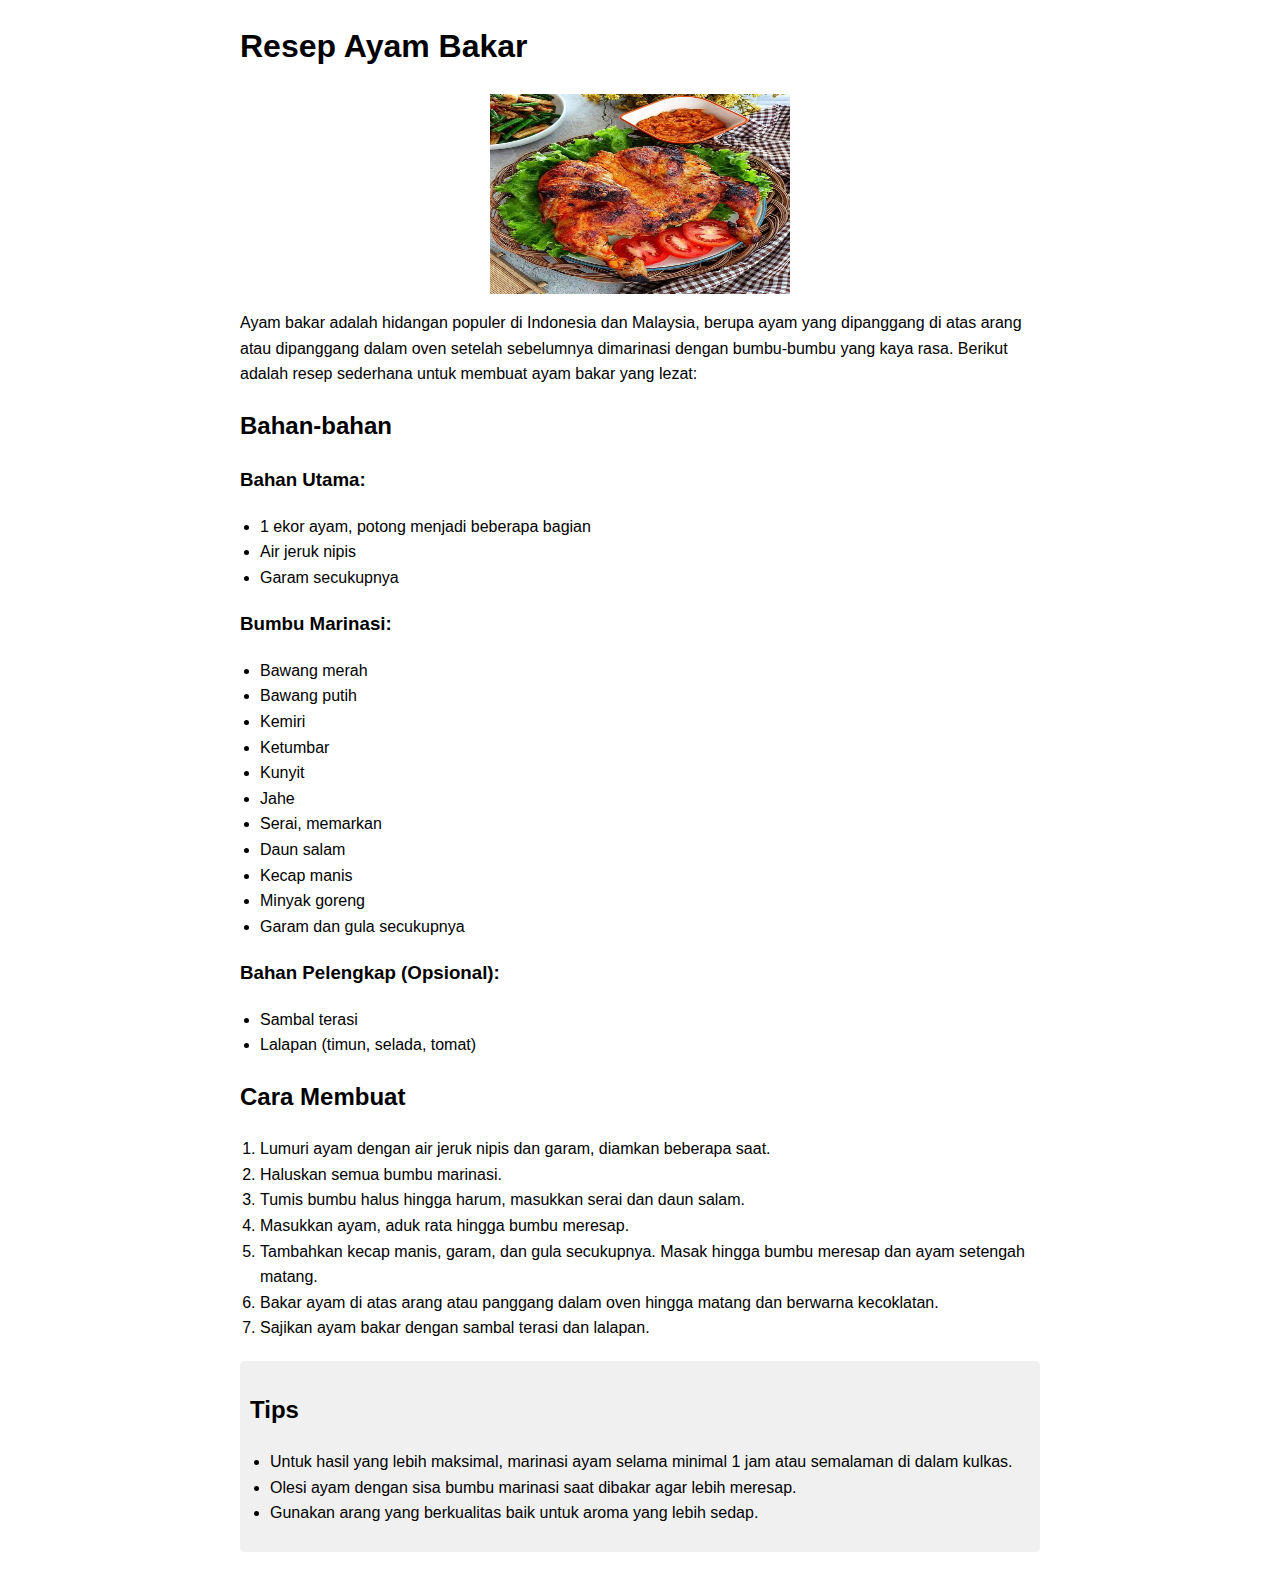
<file: html/ayamBakar.html>
<!DOCTYPE html>
<html lang="id">
<head>
    <meta charset="UTF-8">
    <meta name="viewport" content="width=device-width, initial-scale=1.0">
    <title>Ayam Bakar</title>
    <link rel="stylesheet" href="/css/menu.css">
</head>
<body>
    <div class="container">
        <h1>Resep Ayam Bakar</h1>

        <img src="/image/ayamBakar.jpg" alt="Gambar Ayam Bakar">

        <div class="deskripsi">
            <p>Ayam bakar adalah hidangan populer di Indonesia dan Malaysia, berupa ayam yang dipanggang di atas arang atau dipanggang dalam oven setelah sebelumnya dimarinasi dengan bumbu-bumbu yang kaya rasa. Berikut adalah resep sederhana untuk membuat ayam bakar yang lezat:</p>
        </div>

        <div class="bahan">
            <h2>Bahan-bahan</h2>
            <h3>Bahan Utama:</h3>
            <ul>
                <li>1 ekor ayam, potong menjadi beberapa bagian</li>
                <li>Air jeruk nipis</li>
                <li>Garam secukupnya</li>
            </ul>
            <h3>Bumbu Marinasi:</h3>
            <ul>
                <li>Bawang merah</li>
                <li>Bawang putih</li>
                <li>Kemiri</li>
                <li>Ketumbar</li>
                <li>Kunyit</li>
                <li>Jahe</li>
                <li>Serai, memarkan</li>
                <li>Daun salam</li>
                <li>Kecap manis</li>
                <li>Minyak goreng</li>
                <li>Garam dan gula secukupnya</li>
            </ul>
            <h3>Bahan Pelengkap (Opsional):</h3>
            <ul>
                <li>Sambal terasi</li>
                <li>Lalapan (timun, selada, tomat)</li>
            </ul>
        </div>

        <div class="cara-membuat">
            <h2>Cara Membuat</h2>
            <ol>
                <li>Lumuri ayam dengan air jeruk nipis dan garam, diamkan beberapa saat.</li>
                <li>Haluskan semua bumbu marinasi.</li>
                <li>Tumis bumbu halus hingga harum, masukkan serai dan daun salam.</li>
                <li>Masukkan ayam, aduk rata hingga bumbu meresap.</li>
                <li>Tambahkan kecap manis, garam, dan gula secukupnya. Masak hingga bumbu meresap dan ayam setengah matang.</li>
                <li>Bakar ayam di atas arang atau panggang dalam oven hingga matang dan berwarna kecoklatan.</li>
                <li>Sajikan ayam bakar dengan sambal terasi dan lalapan.</li>
            </ol>
        </div>

        <div class="tips">
            <h2>Tips</h2>
            <ul>
                <li>Untuk hasil yang lebih maksimal, marinasi ayam selama minimal 1 jam atau semalaman di dalam kulkas.</li>
                <li>Olesi ayam dengan sisa bumbu marinasi saat dibakar agar lebih meresap.</li>
                <li>Gunakan arang yang berkualitas baik untuk aroma yang lebih sedap.</li>
            </ul>
        </div>
    </div>
</body>
</html>
</file>
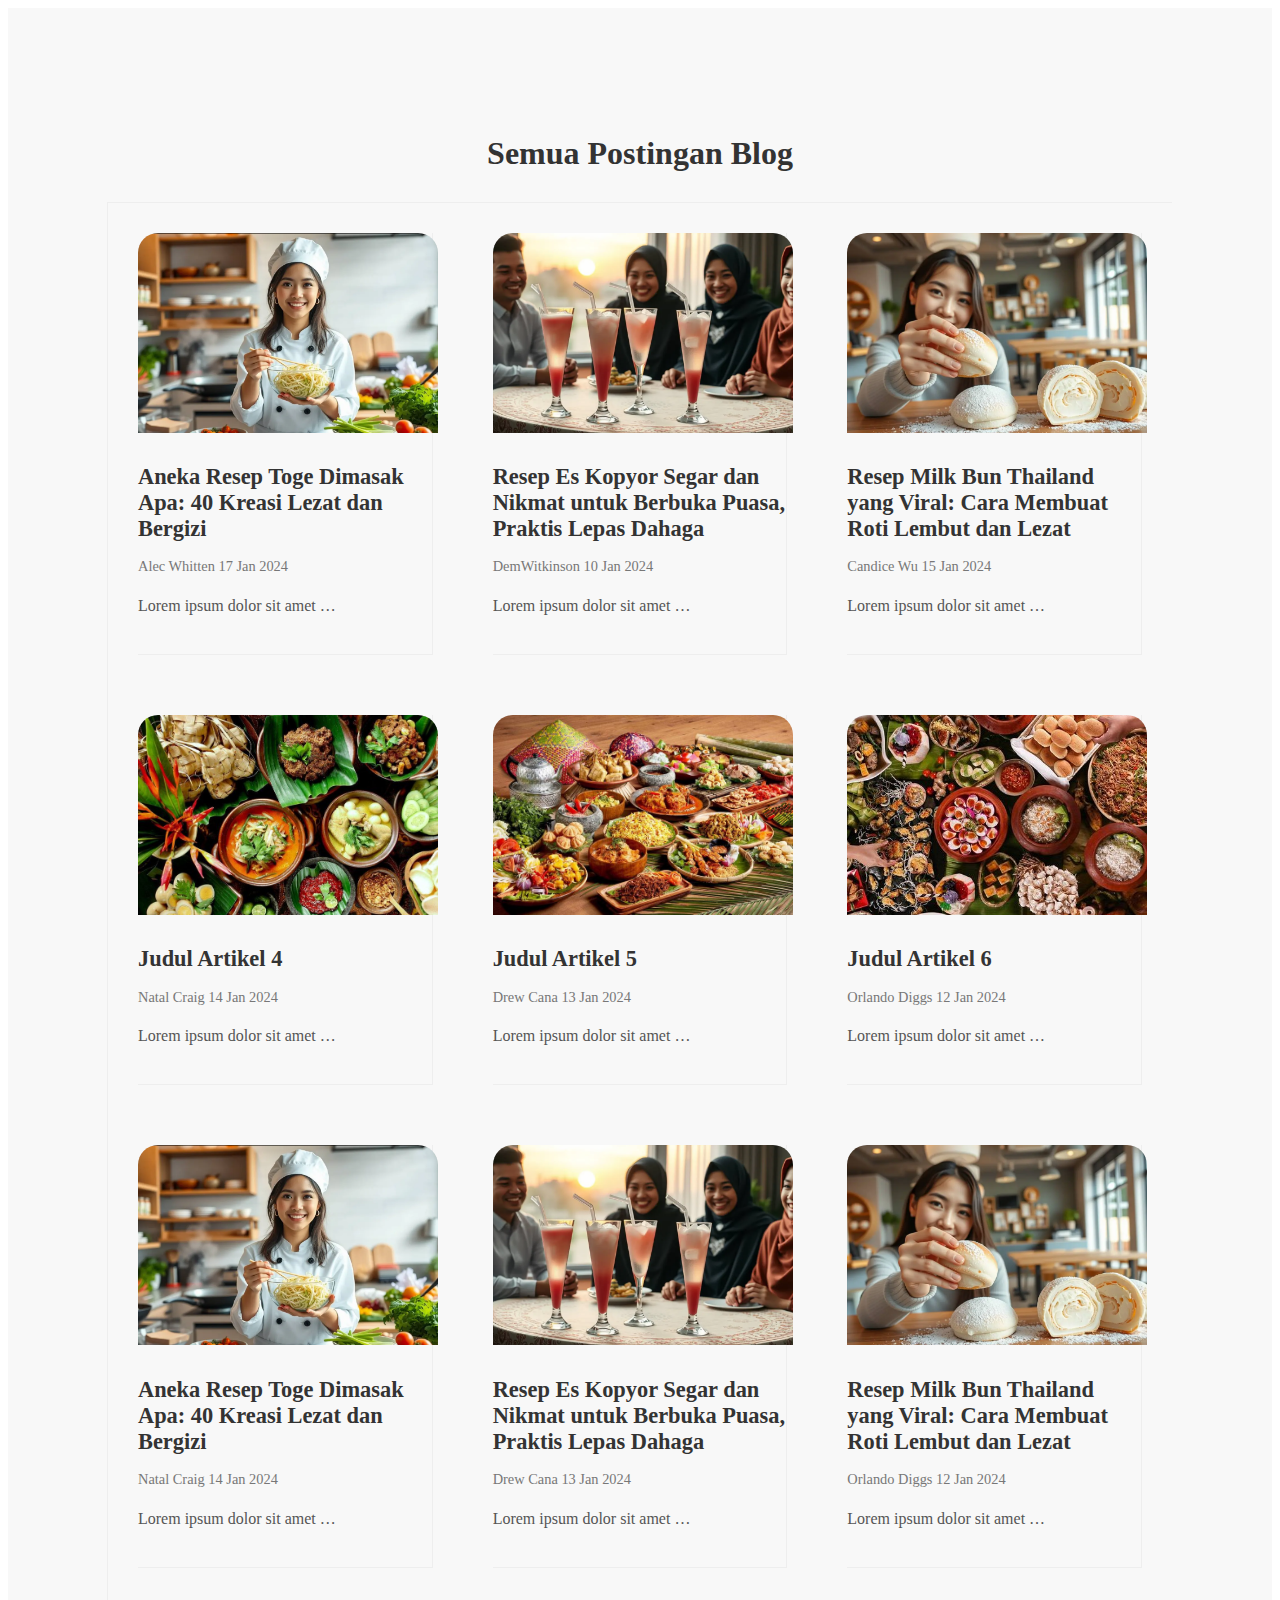
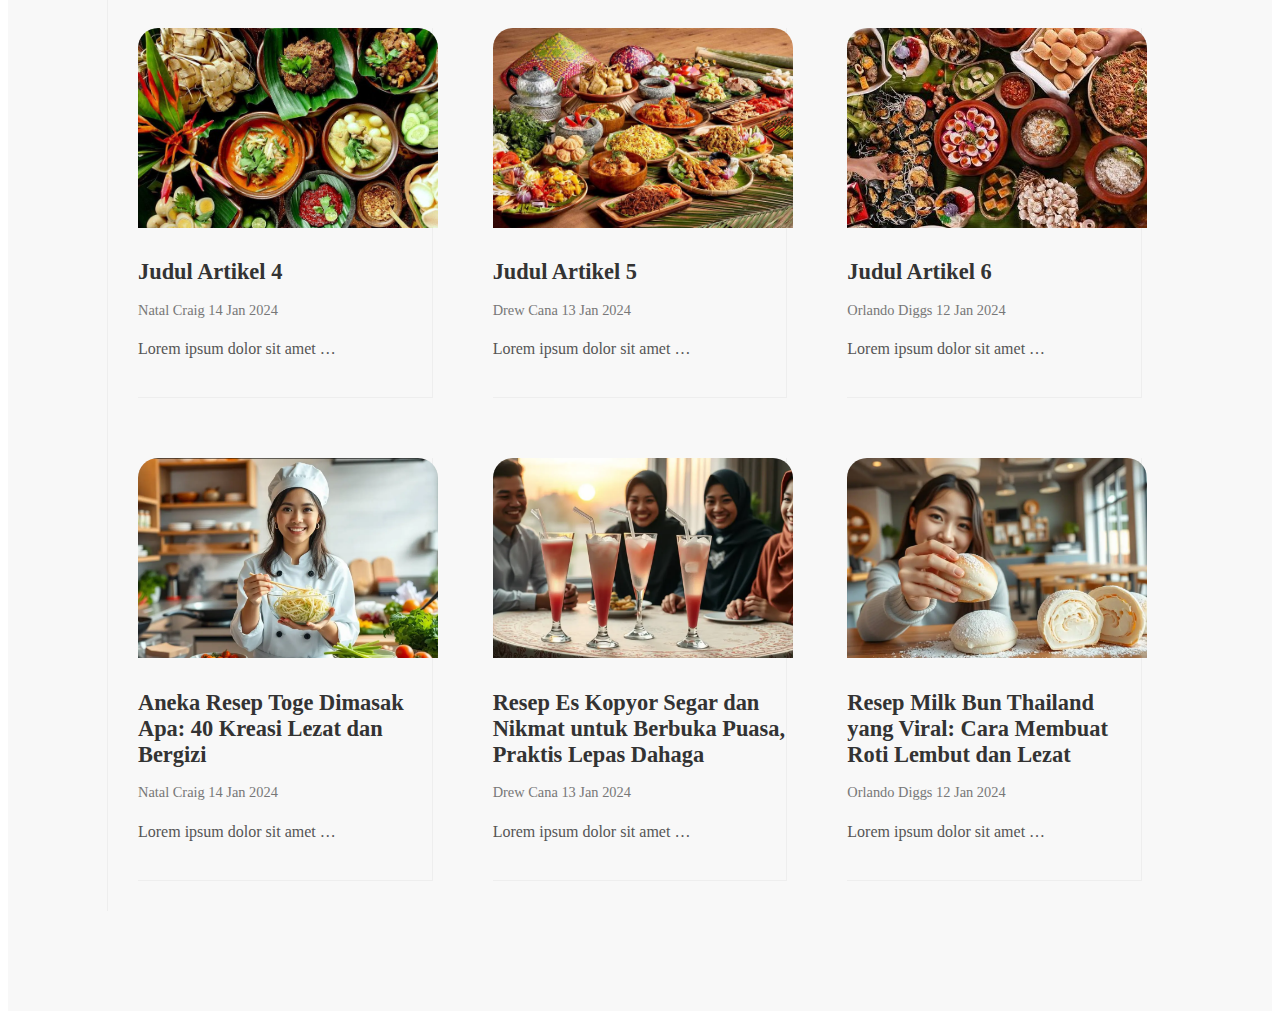
<file: html/blog.html>
<!DOCTYPE html>
<html lang="id">
<head>
    <meta charset="UTF-8">
    <meta name="viewport" content="width=device-width, initial-scale=1.0">
    <title>Berita Terkini</title>
    <link rel="stylesheet" href="/css/blog.css">
</head>
<body>
    <div class="container">
        <section class="blog-grid">
            <h2>Semua Postingan Blog</h2>
            <div class="grid-container">
                <div class="grid-item">
                    <img src="/image/artikel1.png" alt="Judul Artikel 1">
                    <a href="https://www.liputan6.com/feeds/read/5805653/aneka-resep-toge-dimasak-apa-40-kreasi-lezat-dan-bergizi"><h3>Aneka Resep Toge Dimasak Apa: 40 Kreasi Lezat dan Bergizi</h3></a> <p class="meta">Alec Whitten 17 Jan 2024</p>
                    <p class="truncate">Lorem ipsum dolor sit amet consectetur adipisicing elit. Iure, animi iste. Ad, suscipit rerum mollitia ea distinctio impedit odit quae nam officiis, voluptate expedita sint necessitatibus libero est. Consequatur, fugiat?.</p>
                </div>
                <div class="grid-item">
                    <img src="/image/artikel2.png" alt="Judul Artikel 2">
                    <a href="https://www.liputan6.com/feeds/read/5861924/resep-es-kopyor-segar-dan-nikmat-untuk-berbuka-puasa-praktis-lepas-dahaga"><h3>Resep Es Kopyor Segar dan Nikmat untuk Berbuka Puasa, Praktis Lepas Dahaga</h3></a>
                    <p class="meta">DemWitkinson 10 Jan 2024</p>
                    <p class="truncate">Lorem ipsum dolor sit amet consectetur adipisicing elit. Iure, animi iste. Ad, suscipit rerum mollitia ea distinctio impedit odit quae nam officiis, voluptate expedita sint necessitatibus libero est. Consequatur, fugiat?.</p>
                </div>
                <div class="grid-item">
                    <img src="/image/artikel3.png" alt="Judul Artikel 3">
                    <a href="https://www.liputan6.com/feeds/read/5862029/resep-milk-bun-thailand-yang-viral-cara-membuat-roti-lembut-dan-lezat"><h3>Resep Milk Bun Thailand yang Viral: Cara Membuat Roti Lembut dan Lezat</h3></a>
                    <p class="meta">Candice Wu 15 Jan 2024</p>
                    <p class="truncate">Lorem ipsum dolor sit amet consectetur adipisicing elit. Iure, animi iste. Ad, suscipit rerum mollitia ea distinctio impedit odit quae nam officiis, voluptate expedita sint necessitatibus libero est. Consequatur, fugiat?.</p>
                </div>
                <div class="grid-item">
                    <img src="/image/makanan.jpg" alt="Judul Artikel 4">
                    <a href="#"><h3>Judul Artikel 4</h3></a>
                    <p class="meta">Natal Craig 14 Jan 2024</p>
                    <p class="truncate">Lorem ipsum dolor sit amet consectetur adipisicing elit. Iure, animi iste. Ad, suscipit rerum mollitia ea distinctio impedit odit quae nam officiis, voluptate expedita sint necessitatibus libero est. Consequatur, fugiat?.</p>
                </div>
                <div class="grid-item">
                    <img src="/image/makanan1.jpg" alt="Judul Artikel 5">
                    <a href="#"><h3>Judul Artikel 5</h3></a>
                    <p class="meta">Drew Cana 13 Jan 2024</p>
                    <p class="truncate">Lorem ipsum dolor sit amet consectetur adipisicing elit. Iure, animi iste. Ad, suscipit rerum mollitia ea distinctio impedit odit quae nam officiis, voluptate expedita sint necessitatibus libero est. Consequatur, fugiat?.</p>
                </div>
                <div class="grid-item">
                    <img src="/image/makanan2.jpg" alt="Judul Artikel 6">
                    <a href="#"><h3>Judul Artikel 6</h3></a>
                    <p class="meta">Orlando Diggs 12 Jan 2024</p>
                    <p class="truncate">Lorem ipsum dolor sit amet consectetur adipisicing elit. Iure, animi iste. Ad, suscipit rerum mollitia ea distinctio impedit odit quae nam officiis, voluptate expedita sint necessitatibus libero est. Consequatur, fugiat?.</p>
                </div>
                <div class="grid-item">
                    <img src="/image/artikel1.png" alt="Judul Artikel 4">
                    <a href="https://www.liputan6.com/feeds/read/5805653/aneka-resep-toge-dimasak-apa-40-kreasi-lezat-dan-bergizi"><h3>Aneka Resep Toge Dimasak Apa: 40 Kreasi Lezat dan Bergizi</h3></a>
                    <p class="meta">Natal Craig 14 Jan 2024</p>
                    <p class="truncate">Lorem ipsum dolor sit amet consectetur adipisicing elit. Iure, animi iste. Ad, suscipit rerum mollitia ea distinctio impedit odit quae nam officiis, voluptate expedita sint necessitatibus libero est. Consequatur, fugiat?.</p>
                </div>
                <div class="grid-item">
                    <img src="/image/artikel2.png" alt="Judul Artikel 5">
                    <a href="https://www.liputan6.com/feeds/read/5861924/resep-es-kopyor-segar-dan-nikmat-untuk-berbuka-puasa-praktis-lepas-dahaga"><h3>Resep Es Kopyor Segar dan Nikmat untuk Berbuka Puasa, Praktis Lepas Dahaga</h3></a>
                    <p class="meta">Drew Cana 13 Jan 2024</p>
                    <p class="truncate">Lorem ipsum dolor sit amet consectetur adipisicing elit. Iure, animi iste. Ad, suscipit rerum mollitia ea distinctio impedit odit quae nam officiis, voluptate expedita sint necessitatibus libero est. Consequatur, fugiat?.</p>
                </div>
                <div class="grid-item">
                    <img src="/image/artikel3.png" alt="Judul Artikel 6">
                    <a href="https://www.liputan6.com/feeds/read/5862029/resep-milk-bun-thailand-yang-viral-cara-membuat-roti-lembut-dan-lezat"><h3>Resep Milk Bun Thailand yang Viral: Cara Membuat Roti Lembut dan Lezat</h3></a>
                    <p class="meta">Orlando Diggs 12 Jan 2024</p>
                    <p class="truncate">Lorem ipsum dolor sit amet consectetur adipisicing elit. Iure, animi iste. Ad, suscipit rerum mollitia ea distinctio impedit odit quae nam officiis, voluptate expedita sint necessitatibus libero est. Consequatur, fugiat?.</p>
                </div><div class="grid-item">
                    <img src="/image/makanan.jpg" alt="Judul Artikel 4">
                    <a href="#"><h3>Judul Artikel 4</h3></a>
                    <p class="meta">Natal Craig 14 Jan 2024</p>
                    <p class="truncate">Lorem ipsum dolor sit amet consectetur adipisicing elit. Iure, animi iste. Ad, suscipit rerum mollitia ea distinctio impedit odit quae nam officiis, voluptate expedita sint necessitatibus libero est. Consequatur, fugiat?.</p>
                </div>
                <div class="grid-item">
                    <img src="/image/makanan1.jpg" alt="Judul Artikel 5">
                    <a href="#"><h3>Judul Artikel 5</h3></a>
                    <p class="meta">Drew Cana 13 Jan 2024</p>
                    <p class="truncate">Lorem ipsum dolor sit amet consectetur adipisicing elit. Iure, animi iste. Ad, suscipit rerum mollitia ea distinctio impedit odit quae nam officiis, voluptate expedita sint necessitatibus libero est. Consequatur, fugiat?.</p>
                </div>
                <div class="grid-item">
                    <img src="/image/makanan2.jpg" alt="Judul Artikel 6">
                    <a href="#"><h3>Judul Artikel 6</h3></a>
                    <p class="meta">Orlando Diggs 12 Jan 2024</p>
                    <p class="truncate">Lorem ipsum dolor sit amet consectetur adipisicing elit. Iure, animi iste. Ad, suscipit rerum mollitia ea distinctio impedit odit quae nam officiis, voluptate expedita sint necessitatibus libero est. Consequatur, fugiat?.</p>
                </div><div class="grid-item">
                    <img src="/image/artikel1.png" alt="Judul Artikel 4">
                    <a href="https://www.liputan6.com/feeds/read/5805653/aneka-resep-toge-dimasak-apa-40-kreasi-lezat-dan-bergizi"><h3>Aneka Resep Toge Dimasak Apa: 40 Kreasi Lezat dan Bergizi</h3></a>
                    <p class="meta">Natal Craig 14 Jan 2024</p>
                    <p class="truncate">Lorem ipsum dolor sit amet consectetur adipisicing elit. Iure, animi iste. Ad, suscipit rerum mollitia ea distinctio impedit odit quae nam officiis, voluptate expedita sint necessitatibus libero est. Consequatur, fugiat?.</p>
                </div>
                <div class="grid-item">
                    <img src="/image/artikel2.png" alt="Judul Artikel 5">
                    <a href="https://www.liputan6.com/feeds/read/5861924/resep-es-kopyor-segar-dan-nikmat-untuk-berbuka-puasa-praktis-lepas-dahaga"><h3>Resep Es Kopyor Segar dan Nikmat untuk Berbuka Puasa, Praktis Lepas Dahaga</h3></a>
                    <p class="meta">Drew Cana 13 Jan 2024</p>
                    <p class="truncate">Lorem ipsum dolor sit amet consectetur adipisicing elit. Iure, animi iste. Ad, suscipit rerum mollitia ea distinctio impedit odit quae nam officiis, voluptate expedita sint necessitatibus libero est. Consequatur, fugiat?.</p>
                </div>
                <div class="grid-item">
                    <img src="/image/artikel3.png" alt="Judul Artikel 6">
                    <a href="https://www.liputan6.com/feeds/read/5862029/resep-milk-bun-thailand-yang-viral-cara-membuat-roti-lembut-dan-lezat"><h3>Resep Milk Bun Thailand yang Viral: Cara Membuat Roti Lembut dan Lezat</h3></a>
                    <p class="meta">Orlando Diggs 12 Jan 2024</p>
                    <p  class="truncate">Lorem ipsum dolor sit amet consectetur adipisicing elit. Iure, animi iste. Ad, suscipit rerum mollitia ea distinctio impedit odit quae nam officiis, voluptate expedita sint necessitatibus libero est. Consequatur, fugiat?.</p>
                </div>
            </div>
        </section>
    </div>
    <script src="/js/kuliner.js"></script>

</body>
</html>
</file>
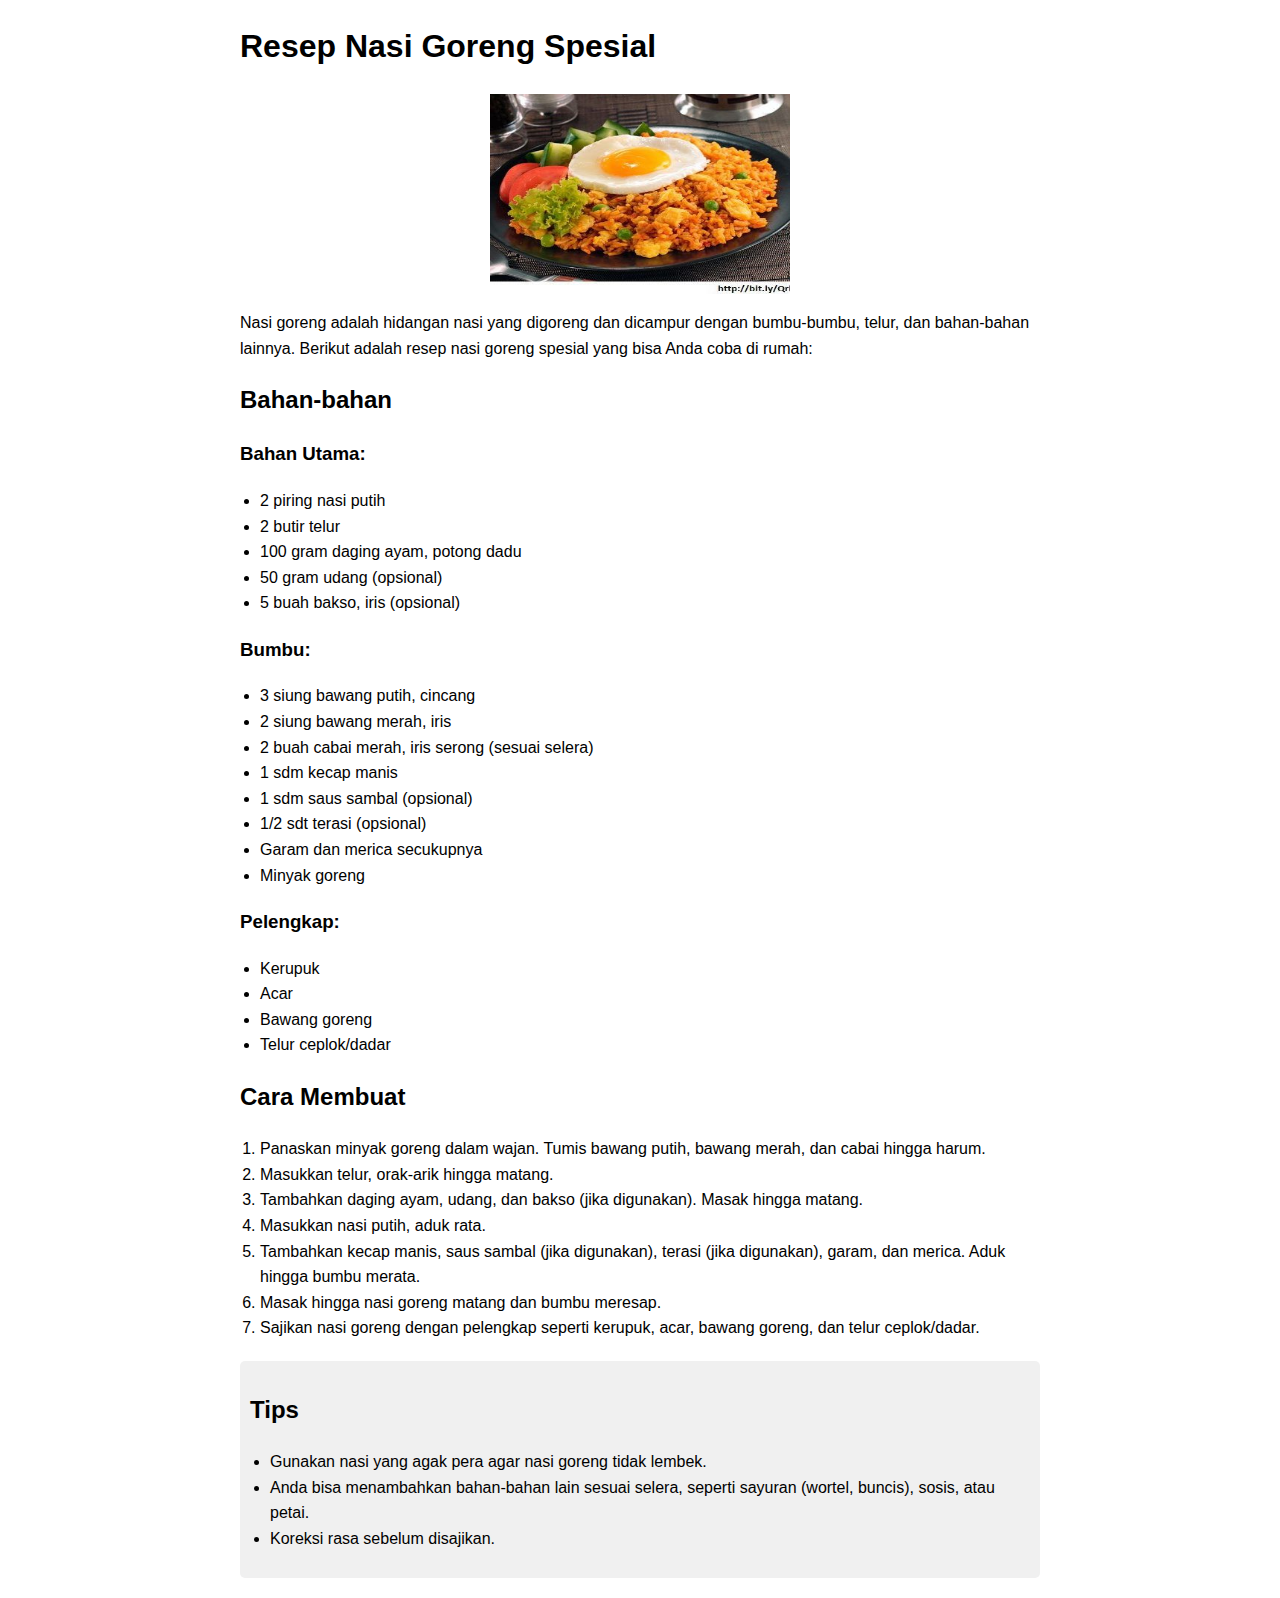
<file: html/nasiGoreng.html>
<!DOCTYPE html>
<html lang="id">
<head>
    <meta charset="UTF-8">
    <meta name="viewport" content="width=device-width, initial-scale=1.0">
    <title>Nasi Goreng</title>
    <link rel="stylesheet" href="/css/menu.css">
</head>
<body>
    <div class="container">
        <h1>Resep Nasi Goreng Spesial</h1>

        <img src="/image/nasgor.jpg" alt="Gambar Nasi Goreng">

        <div class="deskripsi">
            <p>Nasi goreng adalah hidangan nasi yang digoreng dan dicampur dengan bumbu-bumbu, telur, dan bahan-bahan lainnya. Berikut adalah resep nasi goreng spesial yang bisa Anda coba di rumah:</p>
        </div>

        <div class="bahan">
            <h2>Bahan-bahan</h2>
            <h3>Bahan Utama:</h3>
            <ul>
                <li>2 piring nasi putih</li>
                <li>2 butir telur</li>
                <li>100 gram daging ayam, potong dadu</li>
                <li>50 gram udang (opsional)</li>
                <li>5 buah bakso, iris (opsional)</li>
            </ul>
            <h3>Bumbu:</h3>
            <ul>
                <li>3 siung bawang putih, cincang</li>
                <li>2 siung bawang merah, iris</li>
                <li>2 buah cabai merah, iris serong (sesuai selera)</li>
                <li>1 sdm kecap manis</li>
                <li>1 sdm saus sambal (opsional)</li>
                <li>1/2 sdt terasi (opsional)</li>
                <li>Garam dan merica secukupnya</li>
                <li>Minyak goreng</li>
            </ul>
            <h3>Pelengkap:</h3>
            <ul>
                <li>Kerupuk</li>
                <li>Acar</li>
                <li>Bawang goreng</li>
                <li>Telur ceplok/dadar</li>
            </ul>
        </div>

        <div class="cara-membuat">
            <h2>Cara Membuat</h2>
            <ol>
                <li>Panaskan minyak goreng dalam wajan. Tumis bawang putih, bawang merah, dan cabai hingga harum.</li>
                <li>Masukkan telur, orak-arik hingga matang.</li>
                <li>Tambahkan daging ayam, udang, dan bakso (jika digunakan). Masak hingga matang.</li>
                <li>Masukkan nasi putih, aduk rata.</li>
                <li>Tambahkan kecap manis, saus sambal (jika digunakan), terasi (jika digunakan), garam, dan merica. Aduk hingga bumbu merata.</li>
                <li>Masak hingga nasi goreng matang dan bumbu meresap.</li>
                <li>Sajikan nasi goreng dengan pelengkap seperti kerupuk, acar, bawang goreng, dan telur ceplok/dadar.</li>
            </ol>
        </div>

        <div class="tips">
            <h2>Tips</h2>
            <ul>
                <li>Gunakan nasi yang agak pera agar nasi goreng tidak lembek.</li>
                <li>Anda bisa menambahkan bahan-bahan lain sesuai selera, seperti sayuran (wortel, buncis), sosis, atau petai.</li>
                <li>Koreksi rasa sebelum disajikan.</li>
            </ul>
        </div>
    </div>

</body>
</html>
</file>
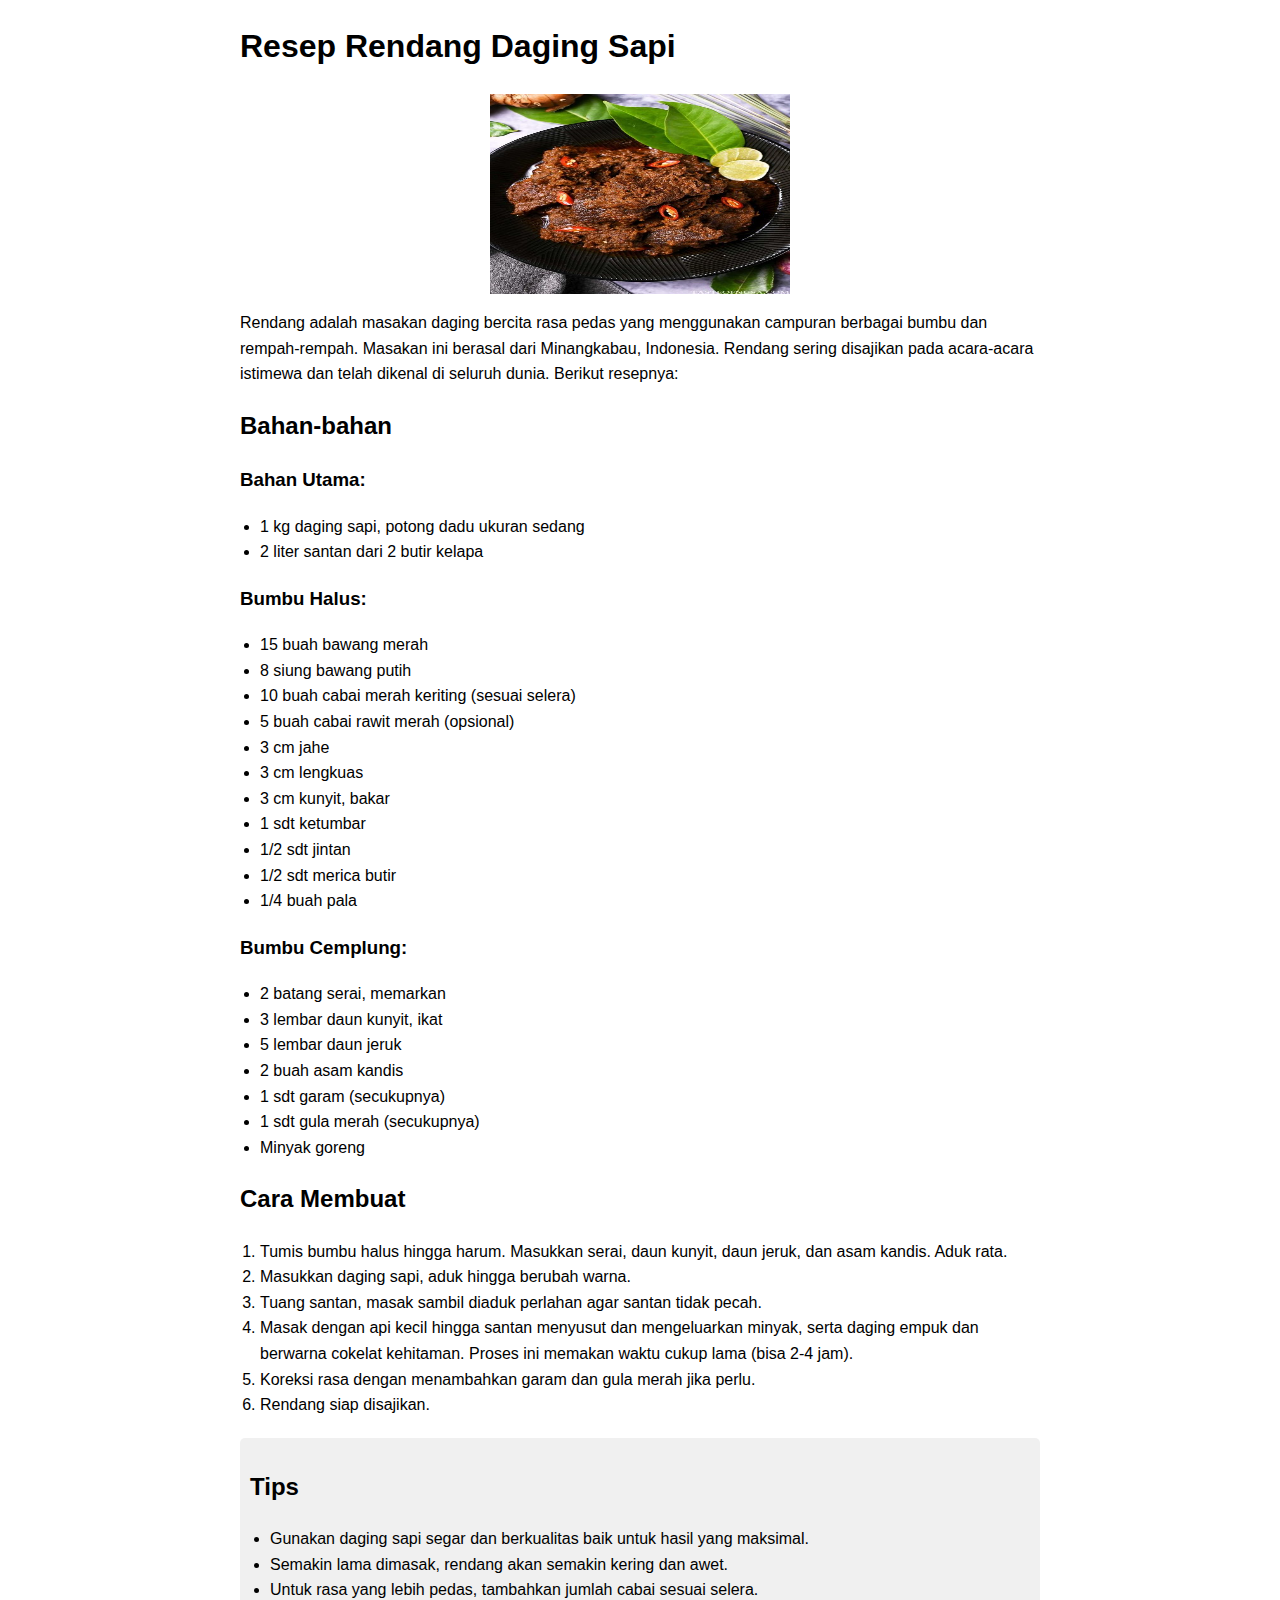
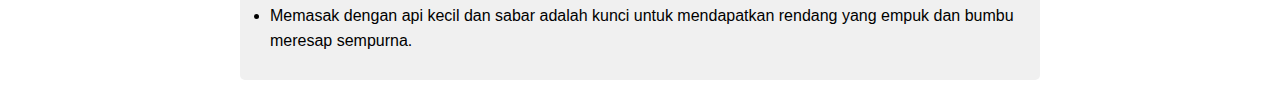
<file: html/rendang.html>
<!DOCTYPE html>
<html lang="id">
<head>
    <meta charset="UTF-8">
    <meta name="viewport" content="width=device-width, initial-scale=1.0">
    <title>rendang</title>
    <link rel="stylesheet" href="/css/menu.css">
</head>
    <body>
        <div class="container">
            <h1>Resep Rendang Daging Sapi</h1>
    
            <img src="/image/rendang.jpg" alt="Gambar Rendang Daging Sapi">
    
            <div class="deskripsi">
                <p>Rendang adalah masakan daging bercita rasa pedas yang menggunakan campuran berbagai bumbu dan rempah-rempah. Masakan ini berasal dari Minangkabau, Indonesia. Rendang sering disajikan pada acara-acara istimewa dan telah dikenal di seluruh dunia. Berikut resepnya:</p>
            </div>
    
            <div class="bahan">
                <h2>Bahan-bahan</h2>
                <h3>Bahan Utama:</h3>
                <ul>
                    <li>1 kg daging sapi, potong dadu ukuran sedang</li>
                    <li>2 liter santan dari 2 butir kelapa</li>
                </ul>
                <h3>Bumbu Halus:</h3>
                <ul>
                    <li>15 buah bawang merah</li>
                    <li>8 siung bawang putih</li>
                    <li>10 buah cabai merah keriting (sesuai selera)</li>
                    <li>5 buah cabai rawit merah (opsional)</li>
                    <li>3 cm jahe</li>
                    <li>3 cm lengkuas</li>
                    <li>3 cm kunyit, bakar</li>
                    <li>1 sdt ketumbar</li>
                    <li>1/2 sdt jintan</li>
                    <li>1/2 sdt merica butir</li>
                    <li>1/4 buah pala</li>
                </ul>
                <h3>Bumbu Cemplung:</h3>
                <ul>
                    <li>2 batang serai, memarkan</li>
                    <li>3 lembar daun kunyit, ikat</li>
                    <li>5 lembar daun jeruk</li>
                    <li>2 buah asam kandis</li>
                    <li>1 sdt garam (secukupnya)</li>
                    <li>1 sdt gula merah (secukupnya)</li>
                    <li>Minyak goreng</li>
                </ul>
            </div>
    
            <div class="cara-membuat">
                <h2>Cara Membuat</h2>
                <ol>
                    <li>Tumis bumbu halus hingga harum. Masukkan serai, daun kunyit, daun jeruk, dan asam kandis. Aduk rata.</li>
                    <li>Masukkan daging sapi, aduk hingga berubah warna.</li>
                    <li>Tuang santan, masak sambil diaduk perlahan agar santan tidak pecah.</li>
                    <li>Masak dengan api kecil hingga santan menyusut dan mengeluarkan minyak, serta daging empuk dan berwarna cokelat kehitaman. Proses ini memakan waktu cukup lama (bisa 2-4 jam).</li>
                    <li>Koreksi rasa dengan menambahkan garam dan gula merah jika perlu.</li>
                    <li>Rendang siap disajikan.</li>
                </ol>
            </div>
    
            <div class="tips">
                <h2>Tips</h2>
                <ul>
                    <li>Gunakan daging sapi segar dan berkualitas baik untuk hasil yang maksimal.</li>
                    <li>Semakin lama dimasak, rendang akan semakin kering dan awet.</li>
                    <li>Untuk rasa yang lebih pedas, tambahkan jumlah cabai sesuai selera.</li>
                    <li>Memasak dengan api kecil dan sabar adalah kunci untuk mendapatkan rendang yang empuk dan bumbu meresap sempurna.</li>
                </ul>
            </div>
        </div>
</body>
</html>
</file>
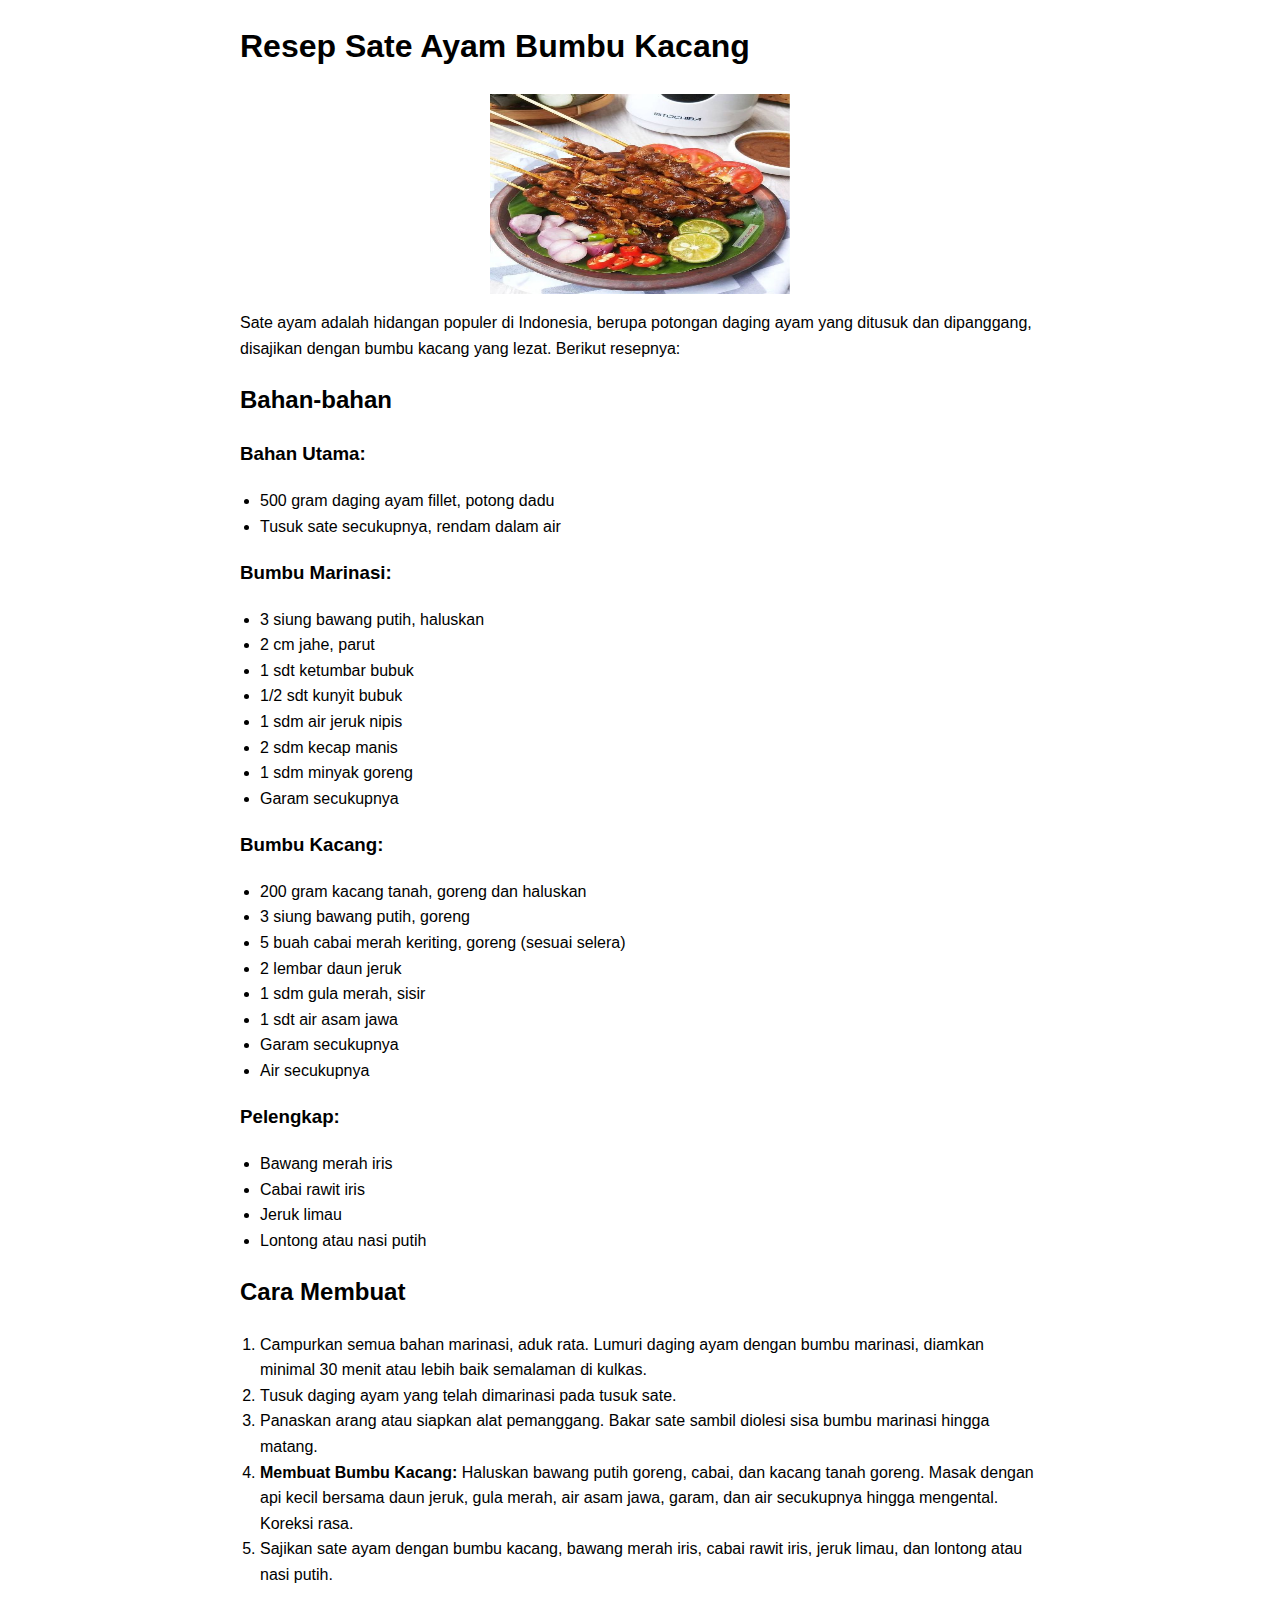
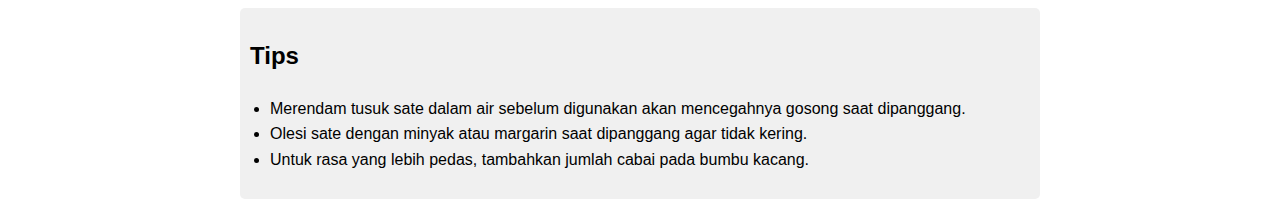
<file: html/sateAyam.html>
<!DOCTYPE html>
<html lang="id">
<head>
    <meta charset="UTF-8">
    <meta name="viewport" content="width=device-width, initial-scale=1.0">
    <title>sate ayam</title>
    <link rel="stylesheet" href="/css/menu.css">
</head>
<body>
    <div class="container">
        <h1>Resep Sate Ayam Bumbu Kacang</h1>

        <img src="/image/sate.jpg" alt="Gambar Sate Ayam">

        <div class="deskripsi">
            <p>Sate ayam adalah hidangan populer di Indonesia, berupa potongan daging ayam yang ditusuk dan dipanggang, disajikan dengan bumbu kacang yang lezat. Berikut resepnya:</p>
        </div>

        <div class="bahan">
            <h2>Bahan-bahan</h2>
            <h3>Bahan Utama:</h3>
            <ul>
                <li>500 gram daging ayam fillet, potong dadu</li>
                <li>Tusuk sate secukupnya, rendam dalam air</li>
            </ul>
            <h3>Bumbu Marinasi:</h3>
            <ul>
                <li>3 siung bawang putih, haluskan</li>
                <li>2 cm jahe, parut</li>
                <li>1 sdt ketumbar bubuk</li>
                <li>1/2 sdt kunyit bubuk</li>
                <li>1 sdm air jeruk nipis</li>
                <li>2 sdm kecap manis</li>
                <li>1 sdm minyak goreng</li>
                <li>Garam secukupnya</li>
            </ul>
            <h3>Bumbu Kacang:</h3>
            <ul>
                <li>200 gram kacang tanah, goreng dan haluskan</li>
                <li>3 siung bawang putih, goreng</li>
                <li>5 buah cabai merah keriting, goreng (sesuai selera)</li>
                <li>2 lembar daun jeruk</li>
                <li>1 sdm gula merah, sisir</li>
                <li>1 sdt air asam jawa</li>
                <li>Garam secukupnya</li>
                <li>Air secukupnya</li>
            </ul>
            <h3>Pelengkap:</h3>
            <ul>
                <li>Bawang merah iris</li>
                <li>Cabai rawit iris</li>
                <li>Jeruk limau</li>
                <li>Lontong atau nasi putih</li>
            </ul>
        </div>

        <div class="cara-membuat">
            <h2>Cara Membuat</h2>
            <ol>
                <li>Campurkan semua bahan marinasi, aduk rata. Lumuri daging ayam dengan bumbu marinasi, diamkan minimal 30 menit atau lebih baik semalaman di kulkas.</li>
                <li>Tusuk daging ayam yang telah dimarinasi pada tusuk sate.</li>
                <li>Panaskan arang atau siapkan alat pemanggang. Bakar sate sambil diolesi sisa bumbu marinasi hingga matang.</li>
                <li><strong>Membuat Bumbu Kacang:</strong> Haluskan bawang putih goreng, cabai, dan kacang tanah goreng. Masak dengan api kecil bersama daun jeruk, gula merah, air asam jawa, garam, dan air secukupnya hingga mengental. Koreksi rasa.</li>
                <li>Sajikan sate ayam dengan bumbu kacang, bawang merah iris, cabai rawit iris, jeruk limau, dan lontong atau nasi putih.</li>
            </ol>
        </div>

        <div class="tips">
            <h2>Tips</h2>
            <ul>
                <li>Merendam tusuk sate dalam air sebelum digunakan akan mencegahnya gosong saat dipanggang.</li>
                <li>Olesi sate dengan minyak atau margarin saat dipanggang agar tidak kering.</li>
                <li>Untuk rasa yang lebih pedas, tambahkan jumlah cabai pada bumbu kacang.</li>
            </ul>
        </div>
    </div>
</body>
</html>
</file>
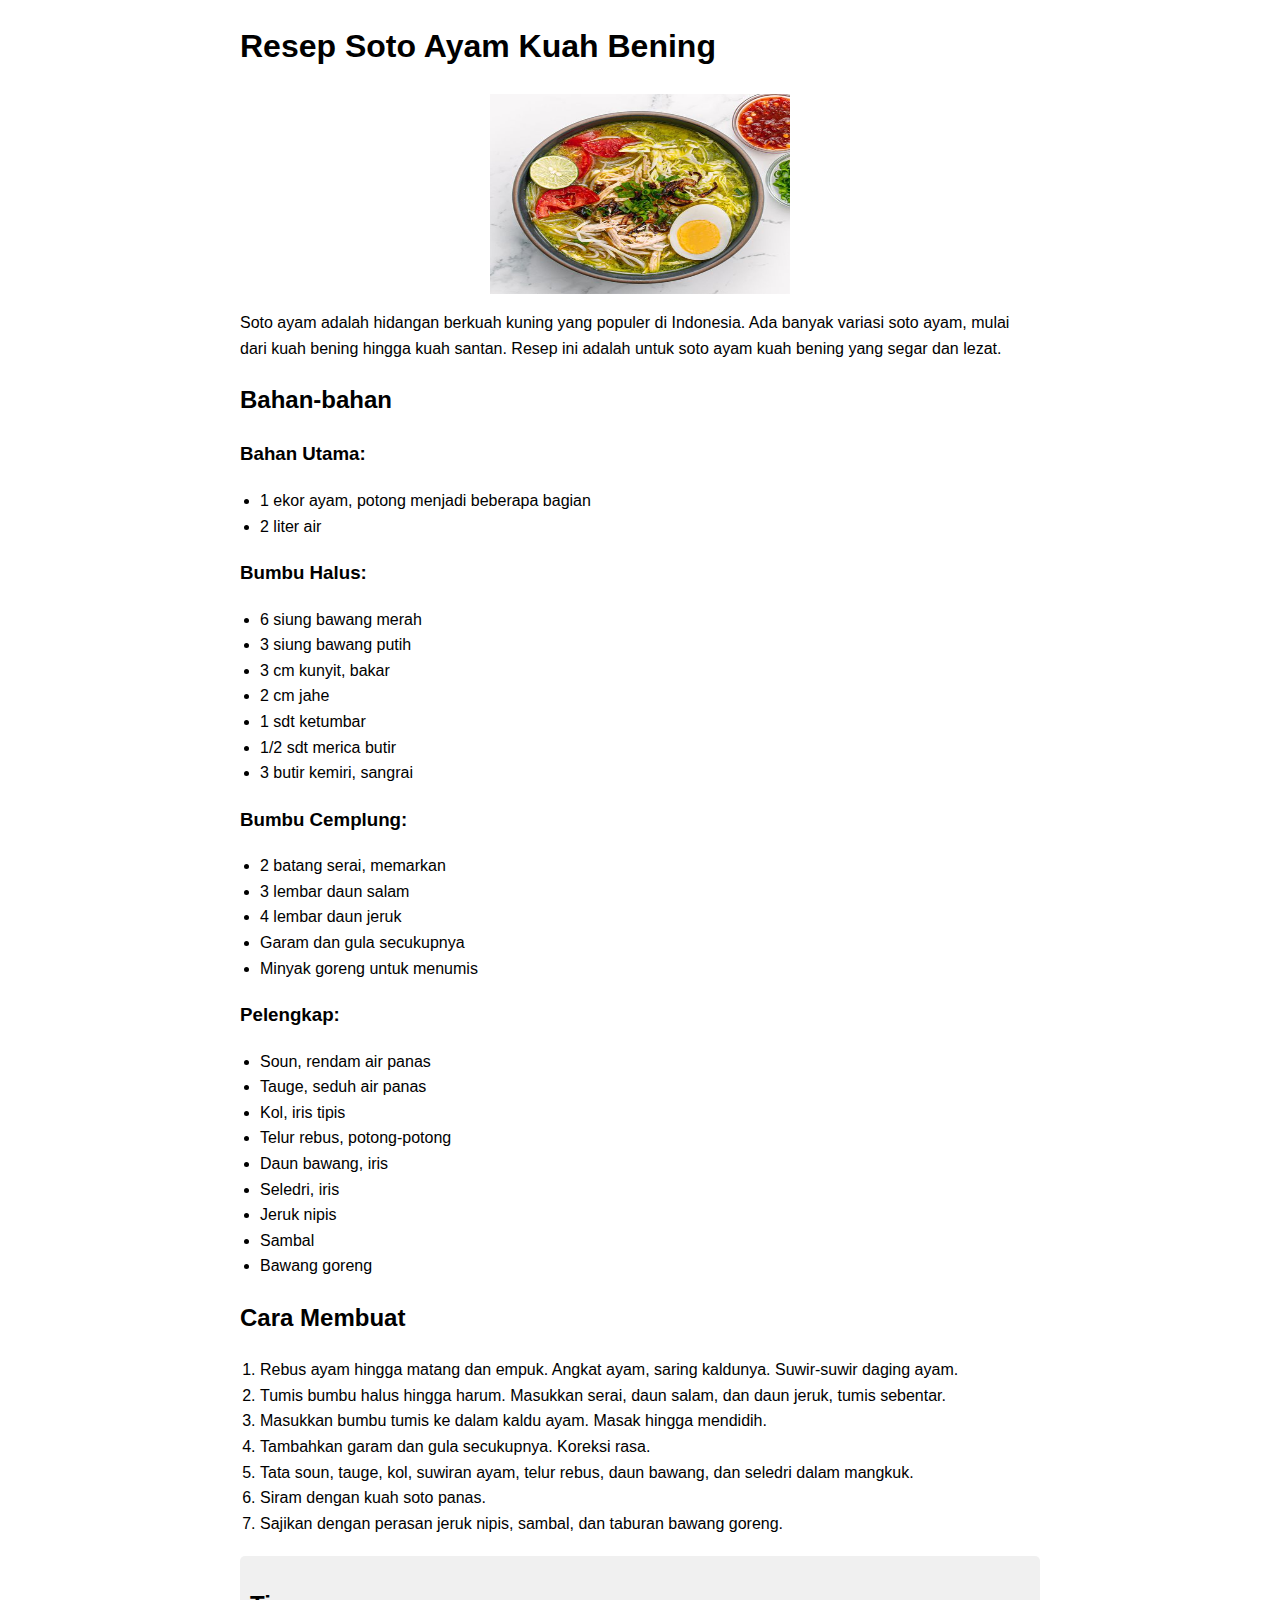
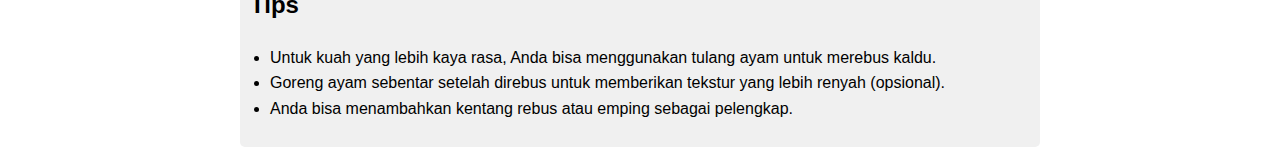
<file: html/sotoAyam.html>
<!DOCTYPE html>
<html lang="id">
<head>
    <meta charset="UTF-8">
    <meta name="viewport" content="width=device-width, initial-scale=1.0">
    <title>soto ayam</title>
    <link rel="stylesheet" href="/css/menu.css">
</head>
<body>
    <div class="container">
        <h1>Resep Soto Ayam Kuah Bening</h1>

        <img src="/image/soto.jpg" alt="Gambar Soto Ayam">

        <div class="deskripsi">
            <p>Soto ayam adalah hidangan berkuah kuning yang populer di Indonesia. Ada banyak variasi soto ayam, mulai dari kuah bening hingga kuah santan. Resep ini adalah untuk soto ayam kuah bening yang segar dan lezat.</p>
        </div>

        <div class="bahan">
            <h2>Bahan-bahan</h2>
            <h3>Bahan Utama:</h3>
            <ul>
                <li>1 ekor ayam, potong menjadi beberapa bagian</li>
                <li>2 liter air</li>
            </ul>
            <h3>Bumbu Halus:</h3>
            <ul>
                <li>6 siung bawang merah</li>
                <li>3 siung bawang putih</li>
                <li>3 cm kunyit, bakar</li>
                <li>2 cm jahe</li>
                <li>1 sdt ketumbar</li>
                <li>1/2 sdt merica butir</li>
                <li>3 butir kemiri, sangrai</li>
            </ul>
            <h3>Bumbu Cemplung:</h3>
            <ul>
                <li>2 batang serai, memarkan</li>
                <li>3 lembar daun salam</li>
                <li>4 lembar daun jeruk</li>
                <li>Garam dan gula secukupnya</li>
                <li>Minyak goreng untuk menumis</li>
            </ul>
            <h3>Pelengkap:</h3>
            <ul>
                <li>Soun, rendam air panas</li>
                <li>Tauge, seduh air panas</li>
                <li>Kol, iris tipis</li>
                <li>Telur rebus, potong-potong</li>
                <li>Daun bawang, iris</li>
                <li>Seledri, iris</li>
                <li>Jeruk nipis</li>
                <li>Sambal</li>
                <li>Bawang goreng</li>
            </ul>
        </div>

        <div class="cara-membuat">
            <h2>Cara Membuat</h2>
            <ol>
                <li>Rebus ayam hingga matang dan empuk. Angkat ayam, saring kaldunya. Suwir-suwir daging ayam.</li>
                <li>Tumis bumbu halus hingga harum. Masukkan serai, daun salam, dan daun jeruk, tumis sebentar.</li>
                <li>Masukkan bumbu tumis ke dalam kaldu ayam. Masak hingga mendidih.</li>
                <li>Tambahkan garam dan gula secukupnya. Koreksi rasa.</li>
                <li>Tata soun, tauge, kol, suwiran ayam, telur rebus, daun bawang, dan seledri dalam mangkuk.</li>
                <li>Siram dengan kuah soto panas.</li>
                <li>Sajikan dengan perasan jeruk nipis, sambal, dan taburan bawang goreng.</li>
            </ol>
        </div>

        <div class="tips">
            <h2>Tips</h2>
            <ul>
                <li>Untuk kuah yang lebih kaya rasa, Anda bisa menggunakan tulang ayam untuk merebus kaldu.</li>
                <li>Goreng ayam sebentar setelah direbus untuk memberikan tekstur yang lebih renyah (opsional).</li>
                <li>Anda bisa menambahkan kentang rebus atau emping sebagai pelengkap.</li>
            </ul>
        </div>
    </div>
</body>
</html>
</file>
<file: css/menu.css>
body {
    font-family: sans-serif;
    line-height: 1.6;
    margin: 20px;
}
h1, h2, h3 {
    font-weight: bold;
}
.container {
    max-width: 800px;
    margin: 0 auto;
}
.bahan, .cara-membuat {
    margin-bottom: 20px;
}
ul, ol {
    padding-left: 20px;
}
img {
    width: 300px; /* Lebar 300 piksel */
    height: 200px; /* Tinggi 200 piksel */
    display: block;
    margin: 10px auto;
}
.tips {
    background-color: #f0f0f0;
    padding: 10px;
    border-radius: 5px;
    margin-top: 20px;
}
</file>
<file: css/blog.css>
.blog-grid {
    padding: 100px;
    background-color: #f8f8f8;
}

.blog-grid h2 {
    text-align: center;
    margin-bottom: 30px;
    font-size: 2em;
    color: #333;
}

.grid-container {
    display: grid;
    grid-template-columns: repeat(auto-fit, minmax(350px, 1fr));
    border-top: 1px solid #eee; /* Garis atas pada container */
    border-left: 1px solid #eee;
    margin-left: -1px;
    align-items: center;

}

.grid-item {
    border-bottom: 1px solid #eee;
    border-right: 1px solid #eee;
    margin-top: -1px;
    margin-right: -1px;
    padding: 20px;
    align-items: center;

}

.grid-item img {
    width: 300px;
    height: 200px;
    object-fit: cover;
    margin-bottom: 5px;
    border-radius: 20px 20px 0px 0px;
}

.grid-item h3 {
    margin-bottom: 10px;
    font-size: 1.4em;
    color: #333;
    transition: color 0.3s ease; /* Transisi warna untuk hover */
}

.grid-item .meta {
    font-size: 0.9em;
    color: #777;
    margin-bottom: 15px;
}

.grid-item p {
    color: #555;
    line-height: 1.5;
    text-align: justify;
}

.grid-item a {
    text-decoration: none;
    color: inherit;
}

.grid-item a:hover h3 {
    color: #007bff; /* Warna judul saat hover */
}

/* Menghapus style hover pada seluruh item, hanya judul yang bereaksi */
.grid-item:hover {
    transform: none;
    box-shadow: none;
}

.grid-item {
    padding: 0;
    border-bottom: 1px solid #eee; 

    margin: 30px; 
    padding-bottom: 20px; 
}

.grid-item.last-in-row { 
    border-bottom: none;
    margin-bottom: 0;
    padding-bottom: 0;
}
.truncate {
    overflow: hidden; 
    text-overflow: ellipsis; 
    white-space: nowrap; 
    width: 200px; 
}
</file>
